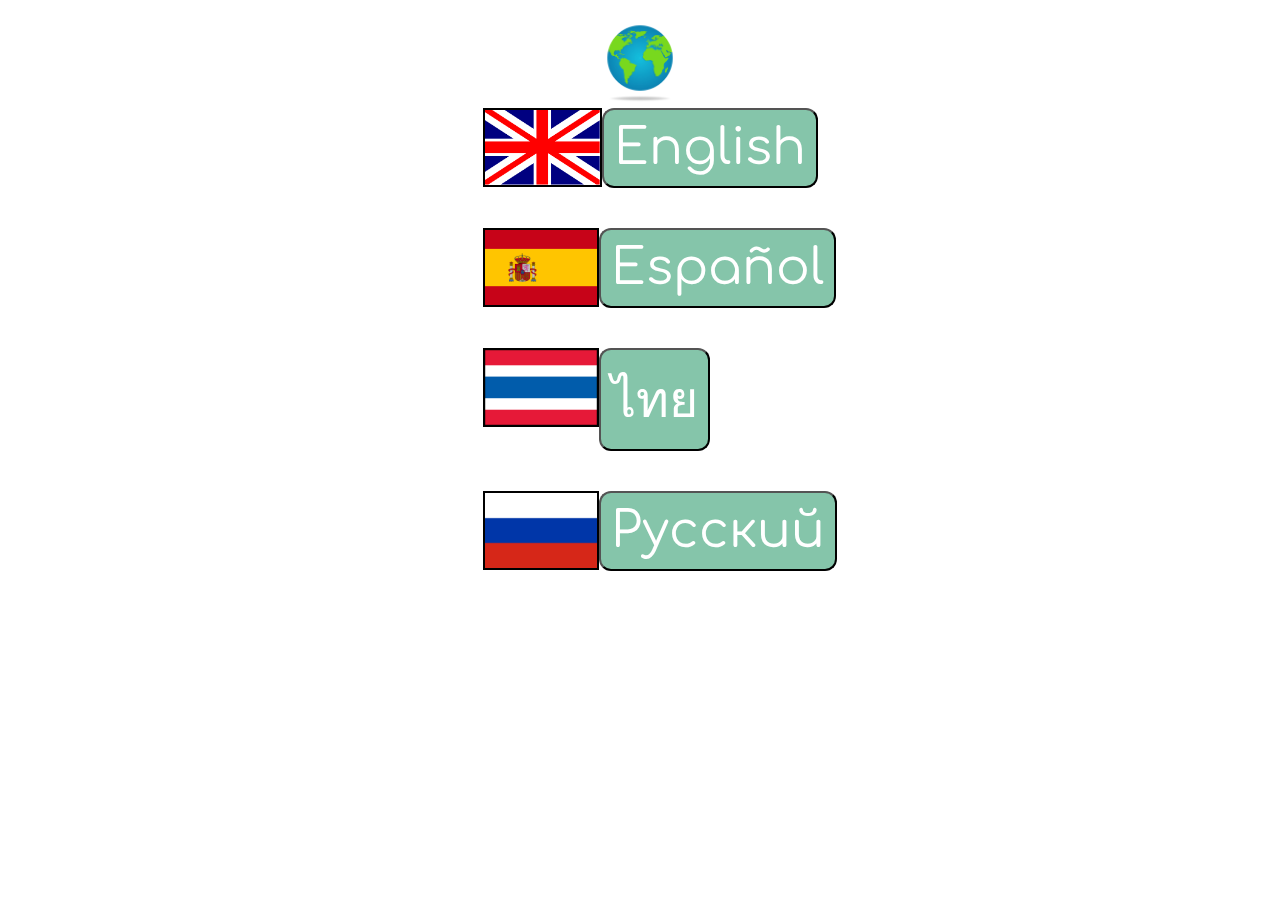
<file: index.html>
<!--
EZBillZ Prototype 

Authors:
Michael Ahmadi 
Aisha Azimova 
Dan Chan 
Chris Rattanasamay
-->

<!-- Language Selection Page - Should be able to access this page on any other page. -->
<!-- This is also supposed to the first page users encounter. -->

<!DOCTYPE html>
<html lang="en">
<link href="https://fonts.googleapis.com/css2?family=Comfortaa:wght@600&display=swap" rel="stylesheet">
<link rel="stylesheet" href="stylesheets/layout.css">
<title>Select Language</title>

<!-- Testing Code Stuff

    <input id="newGame" class="btn" type="button" value="English" style="background-color: lightskyblue;">

-->
<script>
    function previousPage() {
        if (sessionStorage.getItem("prev") == null) {
            window.location.href = "login.html";
        } else {
            window.location.href = sessionStorage.getItem("prev");
        }
    }

    // English
    function swapEnglish() {
        // localStorage.setItem("", "");
        localStorage.setItem("lang", "english")
        localStorage.setItem("select", "English");          // Button to go to language select
        localStorage.setItem("back", "Back");               // Back button
        localStorage.setItem("confirm", "Confirm");
        localStorage.setItem("cancel", "Cancel"); 

        // login.html
        localStorage.setItem("newAccount", "New Account");  // New Account Button
        localStorage.setItem("login", "Login");             
        localStorage.setItem("lusername", "Username");       
        localStorage.setItem("lpassword", "Password");      

        // createAccount.html
        localStorage.setItem("username", "Username:");
        localStorage.setItem("password", "Password:");
        localStorage.setItem("fullname", "Full Name:"); 
        localStorage.setItem("address", "Address:");
        localStorage.setItem("email", "Email:");
        localStorage.setItem("phone", "Phone #:");
        localStorage.setItem("create", "Create Account");
        
        // dashboard.html
        localStorage.setItem("dashboardTitle", "Dashboard");
        localStorage.setItem("upcoming", "Upcoming Bills");
        localStorage.setItem("bill", "Bill");                      // Reuse in spending.html
        localStorage.setItem("date", "Date");                      // Reuse in spending.html
        localStorage.setItem("amountd", "Amount");                 // Reuse in spending.html
        localStorage.setItem("paymentd", "Payment and Billing");
        localStorage.setItem("spendingd", "Spending History");

        // history.html
        localStorage.setItem("spendingTitle", "Spending History");
        localStorage.setItem("sortBill", "Sort By Bill");
        localStorage.setItem("sortAmount", "Sort By Amount");
        localStorage.setItem("sortDate", "Sort By Date");
        
        // bills.html
        localStorage.setItem("billsTitle", "Bills & Payments");
        localStorage.setItem("utilities", "Utilities");
        localStorage.setItem("entertainment", "Entertainment");
        localStorage.setItem("medical", "Medical");
        localStorage.setItem("allBills", "All Bills");

        // utilities.html
        localStorage.setItem("utilitiesTitle", "Utilities");
        localStorage.setItem("amountu", "Amount: ");
        localStorage.setItem("due", "Due Date: ");
        localStorage.setItem("pay", "Pay");
        localStorage.setItem("createNewBill", "Create New Bill");

        // addBill.html
        localStorage.setItem("addBillTitle", "Billing Information");
        localStorage.setItem("service", "Service Provider Name:");
        localStorage.setItem("accountNum", "Account Number:");
        localStorage.setItem("dayOfThePayment", "Day Of The Payment:");
        localStorage.setItem("paymentMethod", "Payment Method:");
        localStorage.setItem("addCard", "+ Add New Card");
        localStorage.setItem("fixedCard", "Visa Debit Card ending in ****1234");

        // confirmPayment.html
        localStorage.setItem("confirmTitle", "Confirm Payment");
        localStorage.setItem("confirmPay", "Pay $79.00 for wiFi?");
        localStorage.setItem("confirmMethod", "Visa Debit ending in ****1234");
        localStorage.setItem("confirmDate", "Date to Pay: 12/01/2021");

        previousPage();
    }


    // Spanish
    function swapSpanish() {
        localStorage.setItem("lang", "spanish"); 
        localStorage.setItem("select", "Español");              // "Spanish" - Button to go to language select
        localStorage.setItem("back", "Espalda");                // "Back" - Back button
        localStorage.setItem("confirm", "Confirmar");           // "Confirm"
        localStorage.setItem("cancel", "Cancelar");             // "Cancel"

        // login.html
        localStorage.setItem("newAccount", "Nueva Cuenta");     // "New Account"
        localStorage.setItem("login", "Acceso");                // "Login"
        localStorage.setItem("lusername", "Nombre de usuario"); // "Username" 
        localStorage.setItem("lpassword", "Contraseña");        // "Password"

        // createAccount.html
        localStorage.setItem("username", "Nombre de usuario:");      // "Username:"
        localStorage.setItem("password", "Contraseña:");             // "Password:"
        localStorage.setItem("fullname", "Nombre Completo:");        // "Full Name:"
        localStorage.setItem("address", "Dirección:");               // "Address:"
        localStorage.setItem("email", "Correo electrónico:");        // "Email:"
        localStorage.setItem("phone", "Teléfono:");                  // "Phone #:"
        localStorage.setItem("create", "Crear una Cuenta");          // "Create Account"
        
        // dashboard.html
        localStorage.setItem("dashboardTitle", "Tablero");        // "Dashboard"
        localStorage.setItem("upcoming", "Próximas Facturas");    // "Upcoming Bills"
        localStorage.setItem("bill", "Factura");                  // "Bill"   - Reuse in spending.html
        localStorage.setItem("date", "Fecha");                    // "Date"   - Reuse in spending.html
        localStorage.setItem("amountd", "Monto");                 // "Amount" - Reuse in spending.html
        localStorage.setItem("paymentd", "Pago y Facturación");   // "Payment and Billing"
        localStorage.setItem("spendingd", "Historial de Gastos"); // "Spending History"

        // history.html
        localStorage.setItem("spendingTitle", "Historial de Gastos");  // "Spending History"
        localStorage.setItem("sortBill", "Ordenar por Factura");       // "Sort By Bill"
        localStorage.setItem("sortAmount", "Ordenar por cantidad");    // "Sort By Amount"
        localStorage.setItem("sortDate", "Ordenar por fecha");         // "Sort By Date"
        
        // bills.html
        localStorage.setItem("billsTitle", "Facturas y pagos");    // "Bills & Payments"
        localStorage.setItem("utilities", "Utilidades");           // "Utilities"
        localStorage.setItem("entertainment", "Entretenimiento");  // "Entertainment"
        localStorage.setItem("medical", "Médico");                 // "Medical"
        localStorage.setItem("allBills", "Todas las Facturas");    // "All Bills"

        // utilities.html
        localStorage.setItem("utilitiesTitle", "Utilidades");           // "Utilities"
        localStorage.setItem("amountu", "Monto: ");                     // "Amount: "
        localStorage.setItem("due", "Fecha de Vencimiento: ");          // "Due Date: "
        localStorage.setItem("pay", "Pagar");                           // "Pay"
        localStorage.setItem("createNewBill", "Crear Nueva Factura");   // "Create New Bill"

        // addBill.html
        localStorage.setItem("addBillTitle", "Información de Facturación");                    // "Billing Information"
        localStorage.setItem("service", "Nombre del Proveedor de Servicios:");                 // "Service Provider Name:"
        localStorage.setItem("accountNum", "Número de Cuenta:");                               // "Account Number:"
        localStorage.setItem("dayOfThePayment", "Día del Pago:");                              // "Day Of The Payment:"
        localStorage.setItem("paymentMethod", "Método de Pago:");                              // "Payment Method:"
        localStorage.setItem("addCard", "+ Agregar Nueva Tarjeta");                            // "+ Add New Card"
        localStorage.setItem("fixedCard", "Tarjeta de débito Visa terminada en **** 1234");    // "Visa Debit Card ending in ****1234"

        // confirmPayment.html
        localStorage.setItem("confirmTitle", "Confirmar Pago");                        // "Confirm Payment"
        localStorage.setItem("confirmPay", "¿Pagar $ 79.00 por wifi?");                // "Pay $79.00 for wiFi?"
        localStorage.setItem("confirmMethod", "Débito Visa que termina en **** 1234"); // "Visa Debit ending in ****1234"
        localStorage.setItem("confirmDate", "Fecha para pagar: 12/01/2021");           // "Date to Pay: 12/01/2021"
        
        previousPage();
    }

    // Thai
    function swapThai() {
        localStorage.setItem("lang", "thai");
        localStorage.setItem("select", "ไทย");              // "Thai" - Button to go to language select
        localStorage.setItem("back", "กลับ");                // "Back" - Back button
        localStorage.setItem("confirm", "ยืนยัน");            // "Confirm"
        localStorage.setItem("cancel", "ยกเลิก");            // "Cancel"

        // login.html
        localStorage.setItem("newAccount", "บัญชีใหม่");   // "New Account"
        localStorage.setItem("login", "เข้าสู่ระบบ");       // "Login"
        localStorage.setItem("lusername", "ชื่อผู้ใช้");     // "Username" 
        localStorage.setItem("lpassword", "รหัสผ่าน");    // "Password"

        // createAccount.html
        localStorage.setItem("username", "ชื่อผู้ใช้:");     // "Username:"
        localStorage.setItem("password", "รหัสผ่าน:");    // "Password:"
        localStorage.setItem("fullname", "ชื่อเต็ม:");     // "Full Name:"
        localStorage.setItem("address", "ที่อยู่:");       // "Address:"
        localStorage.setItem("email", "อีเมล:");         // "Email:"
        localStorage.setItem("phone", "โทรศัพท์ #:");    // "Phone #:"
        localStorage.setItem("create", "สร้างบัญชี");     // "Create Account"
        
        // dashboard.html
        localStorage.setItem("dashboardTitle", "แผงควบคุม");             // "Dashboard"
        localStorage.setItem("upcoming", "ตั๋วเงินที่จะเกิดขึ้น");               // "Upcoming Bills"
        localStorage.setItem("bill", "ใบแจ้งหนี้");                        // "Bill"   - Reuse in spending.html
        localStorage.setItem("date", "วันที่");                            // "Date"   - Reuse in spending.html
        localStorage.setItem("amountd", "จำนวน");                       // "Amount" - Reuse in spending.html
        localStorage.setItem("paymentd", "การชำระเงินและการเรียกเก็บเงิน");   // "Payment and Billing"
        localStorage.setItem("spendingd", "ประวัติการใช้จ่าย");             // "Spending History"

        // history.html
        localStorage.setItem("spendingTitle", "ประวัติการใช้จ่าย");   // "Spending History"
        localStorage.setItem("sortBill", "เรียงตามบิล");            // "Sort By Bill"
        localStorage.setItem("sortAmount", "เรียงตามจำนวน");       // "Sort By Amount"
        localStorage.setItem("sortDate", "เรียงตามวันที่");          // "Sort By Date"
        
        // bills.html
        localStorage.setItem("billsTitle", "บิล & การชำระเงิน");     // "Bills & Payments"
        localStorage.setItem("utilities", "สาธารณูปโภค");          // "Utilities"
        localStorage.setItem("entertainment", "ความบันเทิง");       // "Entertainment"
        localStorage.setItem("medical", "ทางการแพทย์");           // "Medical"
        localStorage.setItem("allBills", "ตั๋วเงินทั้งหมด");          // "All Bills"

        // utilities.html
        localStorage.setItem("utilitiesTitle", "สาธารณูปโภค");        // "Utilities"
        localStorage.setItem("amountu", "จำนวน: ");                  // "Amount: "
        localStorage.setItem("due", "วันครบกำหนด: ");                 // "Due Date: "
        localStorage.setItem("pay", "จ่าย");                          // "Pay"
        localStorage.setItem("createNewBill", "สร้างบิลใหม่");          // "Create New Bill"

        // addBill.html
        localStorage.setItem("addBillTitle", "ข้อมูลการเรียกเก็บเงิน");                // "Billing Information"
        localStorage.setItem("service", "ชื่อผู้ให้บริการ:");                          // "Service Provider Name:"
        localStorage.setItem("accountNum", "หมายเลขบัญชี:");                      // "Account Number:"
        localStorage.setItem("dayOfThePayment", "วันที่ชำระเงิน:");                  // "Day Of The Payment:"
        localStorage.setItem("paymentMethod", "วิธีการชำระเงิน:");                   // "Payment Method:"
        localStorage.setItem("addCard", "+ เพิ่มการ์ดใหม่");                         // "+ Add New Card"
        localStorage.setItem("fixedCard", "บัตรวีซ่า เดบิต ลงท้ายด้วย ****1234");     // "Visa Debit Card ending in ****1234"

        // confirmPayment.html
        localStorage.setItem("confirmTitle", "ยืนยันการชำระเงิน");                     // "Confirm Payment"
        localStorage.setItem("confirmPay", "จ่าย $ 79.00 สำหรับ wifi?");             // "Pay $79.00 for wiFi?"
        localStorage.setItem("confirmMethod", "Visa Debit ลงท้ายด้วย ****1234");     // "Visa Debit ending in ****1234"
        localStorage.setItem("confirmDate", "วันที่ชำระเงิน: 12/01/2021");              // "Date to Pay: 12/01/2021"
    
        previousPage();
    }


    function swapRussian() {
        localStorage.setItem("lang", "russian");
        localStorage.setItem("select", "русский");          // "Russian" - Button to go to language select
        localStorage.setItem("back", "Назад");              // "Back" - Back button
        localStorage.setItem("confirm", "Подтверждать");    // "Confirm"
        localStorage.setItem("cancel", "Отмена");           // "Cancel"

        // login.html
        localStorage.setItem("newAccount", "Новый аккаунт");      // "New Account"
        localStorage.setItem("login", "Авторизоваться");          // "Login"
        localStorage.setItem("lusername", "Имя пользователя");    // "Username" 
        localStorage.setItem("lpassword", "Пароль");              // "Password"

        // createAccount.html
        localStorage.setItem("username", "Имя пользователя:");    // "Username:"
        localStorage.setItem("password", "Пароль:");              // "Password:"
        localStorage.setItem("fullname", "Полное имя:");          // "Full Name:"
        localStorage.setItem("address", "Адрес:");                // "Address:"
        localStorage.setItem("email", "Эл. адрес:");              // "Email:"
        localStorage.setItem("phone", "Телефон #:");              // "Phone #:"
        localStorage.setItem("create", "Создать аккаунт");        // "Create Account"
        
        // dashboard.html
        localStorage.setItem("dashboardTitle", "Щиток приборов");        // "Dashboard"
        localStorage.setItem("upcoming", "Предстоящие счета");           // "Upcoming Bills"
        localStorage.setItem("bill", "Билл");                            // "Bill"   - Reuse in spending.html
        localStorage.setItem("date", "Дата");                            // "Date"   - Reuse in spending.html
        localStorage.setItem("amountd", "Количество");                   // "Amount" - Reuse in spending.html
        localStorage.setItem("paymentd", "Оплата и выставление счетов"); // "Payment and Billing"
        localStorage.setItem("spendingd", "История расходов");           // "Spending History"

        // history.html
        localStorage.setItem("spendingTitle", "История расходов");      // "Spending History"
        localStorage.setItem("sortBill", "Сортировать по счету");       // "Sort By Bill"
        localStorage.setItem("sortAmount", "Сортировать по сумме");     // "Sort By Amount"
        localStorage.setItem("sortDate", "Сортировать по дате");        // "Sort By Date"
        
        // bills.html
        localStorage.setItem("billsTitle", "Счета и платежи");    // "Bills & Payments"
        localStorage.setItem("utilities", "Утилиты");             // "Utilities"
        localStorage.setItem("entertainment", "Развлечение");     // "Entertainment"
        localStorage.setItem("medical", "Медицинское");           // "Medical"
        localStorage.setItem("allBills", "Все счета");            // "All Bills"

        // utilities.html
        localStorage.setItem("utilitiesTitle", "Утилиты");               // "Utilities"
        localStorage.setItem("amountu", "Количество: ");                 // "Amount: "
        localStorage.setItem("due", "Срок оплаты: ");                    // "Due Date: "
        localStorage.setItem("pay", "Платить");                          // "Pay"
        localStorage.setItem("createNewBill", "Создать новый счет");     // "Create New Bill"

        // addBill.html
        localStorage.setItem("addBillTitle", "Информация для выставления счета");       // "Billing Information"
        localStorage.setItem("service", "Имя поставщика услуг:");                       // "Service Provider Name:"
        localStorage.setItem("accountNum", "Номер счета:");                             // "Account Number:"
        localStorage.setItem("dayOfThePayment", "День платежа:");                       // "Day Of The Payment:"
        localStorage.setItem("paymentMethod", "Способ оплаты:");                        // "Payment Method:"
        localStorage.setItem("addCard", "+ Добавить новую карту");                      // "+ Add New Card"
        localStorage.setItem("fixedCard", "Дебетовая карта Visa, номер которой заканчивается на **** 1234");    // "Visa Debit Card ending in ****1234"

        // confirmPayment.html
        localStorage.setItem("confirmTitle", "Подтвердите оплату");                       // "Confirm Payment"
        localStorage.setItem("confirmPay", "Платить 79 долларов за Wi-Fi?");              // "Pay $79.00 for wiFi?"
        localStorage.setItem("confirmMethod", "Visa Debit, оканчивающийся на **** 1234"); // "Visa Debit ending in ****1234"
        localStorage.setItem("confirmDate", "Дата оплаты: 12/01/2021");                   // "Date to Pay: 12/01/2021"
        
        previousPage();
    }

</script>



<img id="world" src="images/world.png">

<ul id="languageSelect">

    <!-- English -->
    <li style="list-style-type:none;">
        <img src="images/englishFlag.png">

        <button style="font-size: 50px;" onclick="swapEnglish()">
            English
        </button>
    </li>


    <!-- Spanish -->
    <li style="list-style-type:none;">
        <img src="images/spanishFlag.png">
        <button style="font-size: 50px;" onclick="swapSpanish()">
            Español
        </button>
    </li>


    <!-- Thai -->
    <li style="list-style-type:none;">
        <img src="images/thaiFlag.png">
        <button style="font-size: 50px;"  onclick="swapThai()">
            ไทย
        </button>
    </li>


    <!-- Russian -->
    <li style="list-style-type:none;">
        <img src="images/russianFlag.png">
        <button style="font-size: 50px;"  onclick="swapRussian()">
            Pусский
        </button>
    </li>

</ul>
</html>
</file>
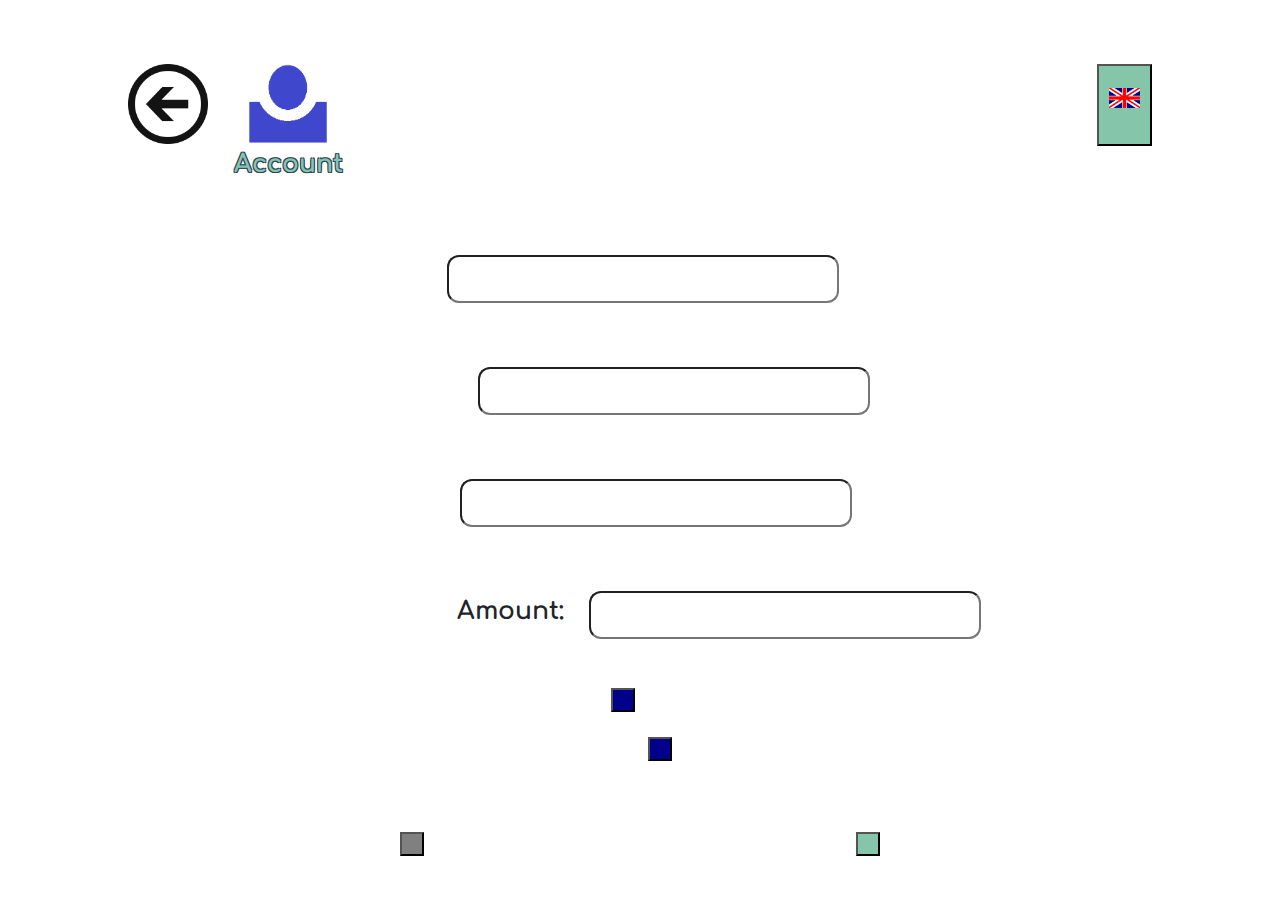
<file: addBill.html>
<!DOCTYPE html>

<head>
    <link href="https://fonts.googleapis.com/css2?family=Comfortaa:wght@600&display=swap" rel="stylesheet">
    <link rel="stylesheet" href="https://cdnjs.cloudflare.com/ajax/libs/font-awesome/4.7.0/css/font-awesome.min.css">
    <link rel="stylesheet" href="stylesheets/layout.css">
    <link rel="stylesheet" href="https://maxcdn.bootstrapcdn.com/bootstrap/4.0.0-alpha.6/css/bootstrap.css">
    <link rel="stylesheet" href="stylesheets/header.css">
</head>

<body>
<html>
<title>Add Bill</title>

<header id="backAccountLanguage">

    <!-- Back button -->
    <div id="backBox">
        <a href="utilities.html">
            <button id="backButton" class="imageButton"></button>
        </a>
        <label for="backButton" class="headerLabel" id="backLabel"></label>
    </div>

    <!-- Account Button -->
    <div id="accountBox">
        <button id="accountButton" class="imageButton"></button>
        <label for="accountButton" class="headerLabel" id="accountLabel">Account</label>
    </div>

    <!-- Language Selection -->
    <button id="languageButton" style="font-family: 'Comfortaa';" onclick="swapLang()"> 
        <img id="flag" src="images/englishFlag.png"> 
        <p id="language">English</p> 
    </button>
</header>


<h1 style="text-align: center; font-size: 40px;"> 
    <u > 
        <p id="addBillTitle">Billing Information</p>
    </u> 
</h1>


<form id= "billInfo" style="text-align: center">

    <label id="service">Service Provider Name:</label>
    <input type="text" id="serviceProvider"> <br> <br>

    <label style="padding-left: 62px;" id="accountNum">Account Number:</label>
    <input type="text" id="accountNumber"> <br> <br>

    <label style="padding-left: 26px;" id="dayOfThePayment">Day Of The Payment:</label>
    <input type="text" id="dayToPay" > <br> <br>
    <label style="padding-left: 178px;" id="dayOfThePayment">Amount:</label>
    <input type="text" id="ammount" > <br> <br>

    <div style="padding-bottom: 20px; padding-right: 40px;">
        <label id="paymentMethod">Payment Method:</label> 
        <button id="addCard">+ Add New Card</button> 
    </div>

    <ul id="listOfCreditCards">
        <button id="fixedCard">Visa Debit Card Ending in ****1234</button>
    </ul>
</form> 


<footer id="addBillConfirmButtons">
    <div id="addBillCancel">
        <a href="utilities.html" style="float:left;"> 
            <button style="background-color: gray; font-family: 'Comfortaa';" id="cancel">Cancel</button>
        </a>
    </div>
    <div id="addBillConfirm">
        <a href="utilities.html" style="float:right;"> 

            <button style="font-family: 'Comfortaa';" id="confirm" onclick="saveBill()"> Confirm </button>
        </a>
    </div>
</footer>

</body>

<script>

    function saveBill(){
        var sp = document.getElementById("serviceProvider").value;
        var accNum = document.getElementById("accountNumber").value
        var dueDate = document.getElementById("dayToPay").value
        var ammount = document.getElementById("ammount").value
        console.log(sp,accNum,dueDate)
        localStorage.setItem("ammountTotal",ammount)
        localStorage.setItem("serviceProvider",sp);
        localStorage.setItem("accNum",accNum)
        localStorage.setItem("Duedate",dueDate)
        localStorage.setItem("addBill",1)
    }
    // document.getElementById("").innerHTML = localStorage.getItem("");
    document.getElementById("addBillTitle").innerHTML = localStorage.getItem("addBillTitle");
    document.getElementById("backLabel").innerHTML = localStorage.getItem("back");
    document.getElementById("service").innerHTML = localStorage.getItem("service");
    document.getElementById("accountNum").innerHTML = localStorage.getItem("accountNum");
    document.getElementById("dayOfThePayment").innerHTML = localStorage.getItem("dayOfThePayment");
    document.getElementById("paymentMethod").innerHTML = localStorage.getItem("paymentMethod");
    document.getElementById("addCard").innerHTML = localStorage.getItem("addCard");
    document.getElementById("fixedCard").innerHTML = localStorage.getItem("fixedCard");
    document.getElementById("cancel").innerHTML = localStorage.getItem("cancel");
    document.getElementById("confirm").innerHTML = localStorage.getItem("confirm");
    document.getElementById("language").innerHTML = localStorage.getItem("select");
    
    flag = localStorage.getItem("lang");
    switch(flag) {
        case "english":
            document.getElementById("flag").src = "images/englishFlag.png";
            break;
        case "spanish":
            document.getElementById("flag").src = "images/spanishFlag.png";
            break;
        case "thai":
            document.getElementById("flag").src = "images/thaiFlag.png";
            break;
        case "russian":
            document.getElementById("flag").src = "images/russianFlag.png";
            break;
        default:
            document.getElementById("flag").src = "images/englishFlag.png";
            break;
    }
    
    function swapLang() {
        sessionStorage.setItem("prev", "addBill.html")
        window.location.href = "index.html";
    }
</script>

</html>
</file>
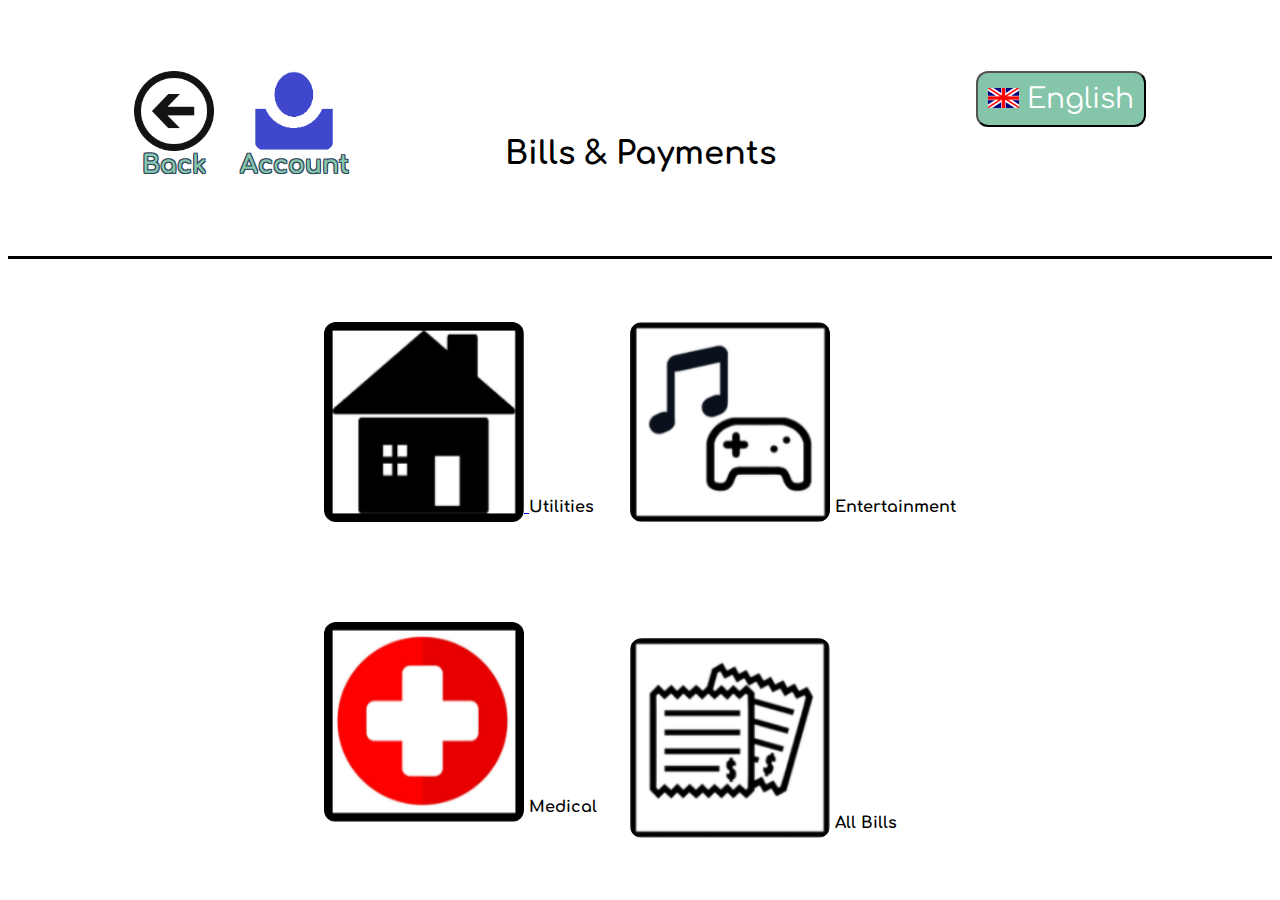
<file: bills.html>
<!DOCTYPE html>
<html>
<head>
<meta charset="UTF-8">
<title>Bills & Payments</title>

<!-- Load style sheet -->
<link rel="stylesheet" href="stylesheets/header.css">
<link rel="stylesheet" href="stylesheets/bills.css">
<link href="https://fonts.googleapis.com/css2?family=Comfortaa:wght@600&display=swap" rel="stylesheet">
<link rel="stylesheet" href="stylesheets/layout.css">


</head>

<body>

    <header id="backAccountLanguage">

        <!-- Back button -->
        <div id="backBox">
            <a href="dashboard.html">
                <button id="backButton" class="imageButton"></button>
            </a>
            <label for="backButton" class="headerLabel" id="backLabel">Back</label>
        </div>

        <!-- Account Button -->
        <div id="accountBox">
            <button id="accountButton" class="imageButton"></button>
            <label for="accountButton" class="headerLabel" id="accountLabel">Account</label>
        </div>

        <!-- Language Selection -->
        <a href="index.html">
            <button id="languageButton"><img id="flag" src="images/englishFlag.png"> English</button>
        </a>
    </header>

    <h1>Bills & Payments</h1>

    <div id="bills">
        
        <div id="column1">
            <div id="utilitiesBox">
                <a href="utilities.html">
                    <button id="utilitiesButton" class="imageButton"></button>
                </a>
                <label for="utilitiesButton" id="utilitiesLabel">Utilities</label>
            </div>
            <br>
            <div>
                <button id="medicalButton" class="imageButton"></button>
                <label for="medicalButton" id="medicalLabel">Medical</label>
            </div>
        </div>

        <div id="column2" class="billColumns">
            <div id="entertainmentBox">
                <button id="entertainmentButton" class="imageButton"></button>
                <label for="entertainmentButton" id="entertainmentLabel">Entertainment</label>
            </div>
            <br>
            <div>
                <button id="allBillsButton" class="imageButton"></button>
                <label for="allBillsButton" id="allBillsLabel">All Bills</label>
            </div>
        </div>
    </div>
</body>

</html>
</file>
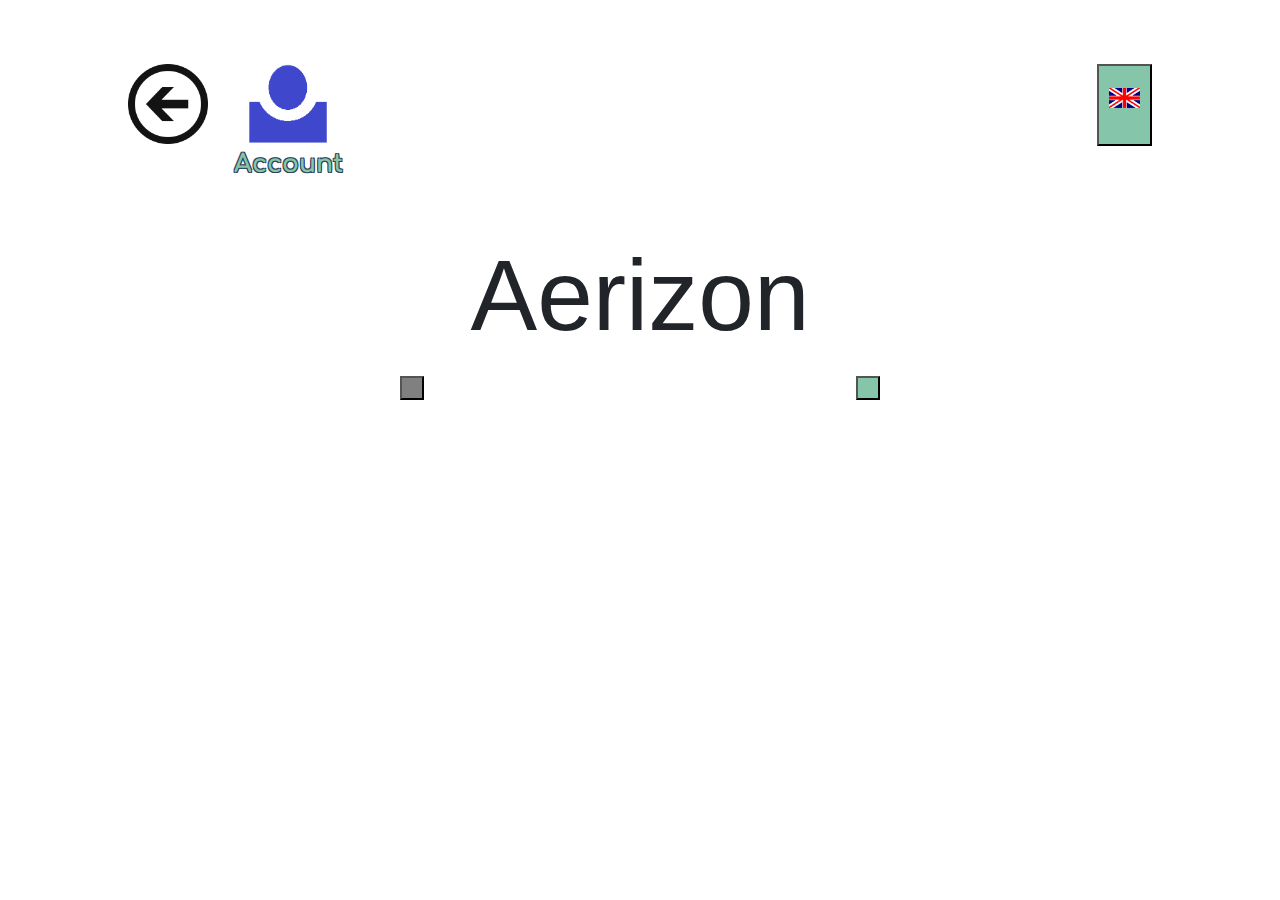
<file: confirmPayment.html>
<!DOCTYPE html>

<head>
    <link href="https://fonts.googleapis.com/css2?family=Comfortaa:wght@600&display=swap" rel="stylesheet">
    <link rel="stylesheet" href="https://cdnjs.cloudflare.com/ajax/libs/font-awesome/4.7.0/css/font-awesome.min.css">
    <link rel="stylesheet" href="stylesheets/layout.css">
    <link rel="stylesheet" href="https://maxcdn.bootstrapcdn.com/bootstrap/4.0.0-alpha.6/css/bootstrap.css">
    <link rel="stylesheet" href="stylesheets/header.css">
</head>


<body>
<html>
<title>Confirm Payment</title>

<header id="backAccountLanguage">

    <!-- Back button -->
    <div id="backBox">
        <a href="utilities.html">
            <button id="backButton" class="imageButton"></button>
        </a>
        <label for="backButton" class="headerLabel" id="backLabel">Back</label>
    </div>

    <!-- Account Button -->
    <div id="accountBox">
        <button id="accountButton" class="imageButton"></button>
        <label for="accountButton" class="headerLabel" id="accountLabel">Account</label>
    </div>

    <!-- Language Selection -->
    <button id="languageButton" style="font-family: 'Comfortaa'; "onclick="swapLang()"> 
        <img id="flag" src="images/englishFlag.png" > 
        <p id="language">English</p> 
    </button>

</header>


<main>
    <h1 style="text-align: center; font-size: 40px;">
        <u>
            <p id="confirmTitle">Confirm Payment</p>
        </u>
    </h1>


    <h2 style="font-size: 100px; text-align: center;">Aerizon</h2>
    <p style="font-size: 50px; text-align: center;" id="confirmPay">Pay $79.00 for WiFi?</p>
    <p style="font-size: 50px; text-align: center;" id="confirmMethod">Visa Debit ending in ****1234</p>
    <p style="font-size: 50px; text-align: center;" id="confirmDate"> Date to Pay: 12/01/2021</p>

</main>


<footer>
    <div id="confirmButtons">
        <div id="confirmPaymentsCancel">
            <a href="utilities.html" style="float: left;" > 
                <button style="background-color: gray;" id="cancel">Cancel</button>
            </a>
        </div>
        <div id="confirmPaymentsConfirm">
            <a href="utilities.html" style="float: right; "> 
                <button id="confirm">Confirm</button>
            </a>
        </div>
    </div>
</footer>

</body>

<script>
    document.getElementById("confirmTitle").innerHTML = localStorage.getItem("confirmTitle");
    document.getElementById("backLabel").innerHTML = localStorage.getItem("back");
    document.getElementById("cancel").innerHTML = localStorage.getItem("cancel");
    document.getElementById("confirm").innerHTML = localStorage.getItem("confirm");
    document.getElementById("language").innerHTML = localStorage.getItem("select");
    document.getElementById("confirmPay").innerHTML = localStorage.getItem("confirmPay");
    document.getElementById("confirmMethod").innerHTML = localStorage.getItem("confirmMethod");
    document.getElementById("confirmDate").innerHTML = localStorage.getItem("confirmDate");

    
    flag = localStorage.getItem("lang");
    switch(flag) {
        case "english":
            document.getElementById("flag").src = "images/englishFlag.png";
            break;
        case "spanish":
            document.getElementById("flag").src = "images/spanishFlag.png";
            break;
        case "thai":
            document.getElementById("flag").src = "images/thaiFlag.png";
            break;
        case "russian":
            document.getElementById("flag").src = "images/russianFlag.png";
            break;
        default:
            document.getElementById("flag").src = "images/englishFlag.png";
            break;
    }

    function swapLang() {
        sessionStorage.setItem("prev", "confirmPayment.html")
        window.location.href = "index.html";
    }
</script>

</html>
</file>
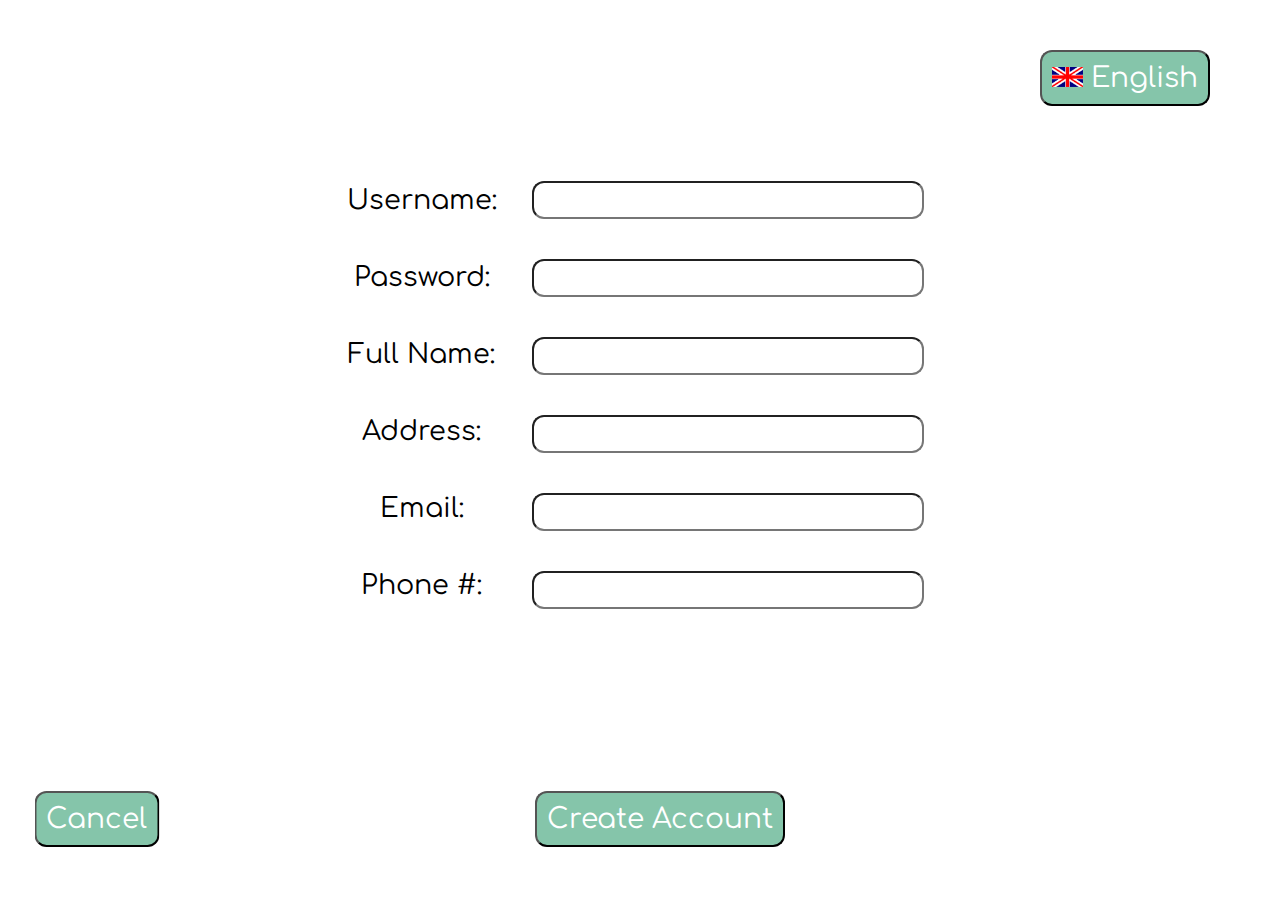
<file: createAccount.html>
<!DOCTYPE html>

<head>
    <link href="https://fonts.googleapis.com/css2?family=Comfortaa:wght@600&display=swap" rel="stylesheet">
    <link rel="stylesheet" href="https://cdnjs.cloudflare.com/ajax/libs/font-awesome/4.7.0/css/font-awesome.min.css">
    <link href="stylesheets/createAccountPage.css" rel="stylesheet">
</head>

<body>

<header>
    <div id="langSelect">
        <a href="index.html">
            <button><img src="images/englishFlag.png"> English</button>
        </a>
    </div>
</header>

<main>
    <div class='column'>
        <p>Username:</p>
        <p>Password:</p>
        <p>Full Name:</p>
        <p>Address:</p>
        <p>Email:</p>
        <p>Phone #:</p>
    </div>
    <div class='column'>
        <input id="username" type="text">
        <br>
        <input id="password" type="text">
        <br>
        <input id="fullName" type="text">
        <br>
        <input id="address" type="text">
        <br>
        <input id="email" type="text">
        <br>
        <input id="phoneNumber" type="text">
    </div>
</main>

<footer>
    <a href="login.html">
        <button id="createAccButton">Create Account</button>
    </a>
    <a href="login.html">
    <button id="cancelButton">Cancel</button>
    </a>
</footer>

</body>

</html>
</file>
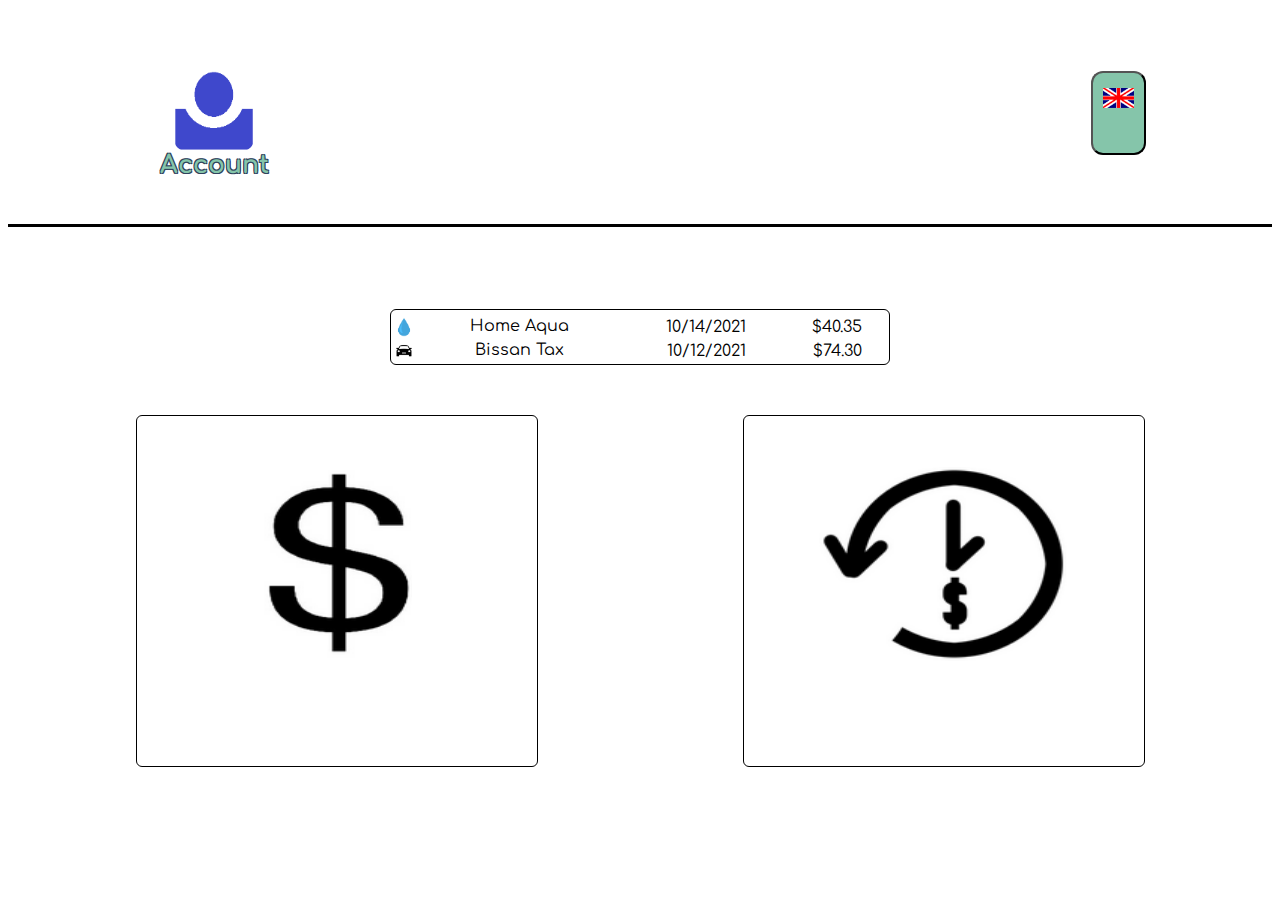
<file: dashboard.html>
<!DOCTYPE html>
<html lang="en">
<head>
    <meta name="viewport" content="width=device-width, initial-scale=1">
    <link href="https://fonts.googleapis.com/css2?family=Comfortaa:wght@600&display=swap" rel="stylesheet">
    <link rel="stylesheet" href="stylesheets/layout.css">
    <meta charset="UTF-8">
    <link href="stylesheets/dashboard.css" rel="stylesheet">
    <link rel="stylesheet" href="stylesheets/header.css">



</head>
<body>
    <div class="container" style="border-bottom:solid black 3px">
      <header id="backAccountLanguage">

        <!-- Account Button -->
        <div id="accountBox" style="padding-bottom: 25px;">
            <button id="accountButton" class="imageButton"></button>
            <label for="accountButton" class="headerLabel" id="accountLabel">Account</label>
        </div>

        <!-- Language Selection -->
        <button id="languageButton" style="font-family: 'Comfortaa'; "onclick="swapLang()"> 
            <img id="flag" src="images/englishFlag.png" > 
            <p id="language">English</p> 
        </button>
    </header>
    
    </div>
    <div class="container">
      <h1 id="dashboardTitle">Dashboard</h1>
  </div>
   
   
    <div class="container">
        <table id="table">
            <caption id="upcomingbills">Upcoming Bills</caption>
            <tr>
              <th id="dashBill">Bill</th>
              <th id="dashDate">Date</th>
              <th id="dashAmount">Amount</th>
            </tr>
            <tr>
              <td><img src="images/water.png" style="object-fit:contain;
                width:20px;
                height:20px;
                float: left;">Home Aqua</td>
              <td>10/14/2021</td>
              <td>$40.35</td>
            </tr>
            <tr>
              <td><img src="images/car_icon.jpg" style="object-fit:contain;
                width:20px;
                height:20px;
                float: left;">Bissan Tax</td>
              <td>10/12/2021</td>
              <td>$74.30</td>
            </tr>
          </table>
    </div>

    <div class="container" style="margin-top: 50px;">
      <div class="icon-box">
        <h1 id="dashPaymentAndBilling">Payment and Billing</h1>
          <a href="bills.html">        
            <img src="images/payment_page_icon.jpg" style="width:150px"> 
          </a>
      </div>
      <div class="icon-box">
        <h1 id="dashSpendingHistory">Spending History</h1>
        <a href="history.html">
          <img src="images/history_icon.jpg">
        </a>

      </div>
    </div>


</body>

<script>
      // document.getElementById("").innerHTML = localStorage.getItem("");
    document.getElementById("dashboardTitle").innerHTML = localStorage.getItem("dashboardTitle");
    document.getElementById("upcomingbills").innerHTML = localStorage.getItem("upcoming");
    document.getElementById("dashBill").innerHTML = localStorage.getItem("bill");
    document.getElementById("dashDate").innerHTML = localStorage.getItem("date");
    document.getElementById("dashAmount").innerHTML = localStorage.getItem("amountd");
    document.getElementById("dashPaymentAndBilling").innerHTML = localStorage.getItem("paymentd");
    document.getElementById("dashSpendingHistory").innerHTML = localStorage.getItem("spendingd");
    document.getElementById("language").innerHTML = localStorage.getItem("select");
    

    flag = localStorage.getItem("lang");
    switch(flag) {
        case "english":
            document.getElementById("flag").src = "images/englishFlag.png";
            break;
        case "spanish":
            document.getElementById("flag").src = "images/spanishFlag.png";
            break;
        case "thai":
            document.getElementById("flag").src = "images/thaiFlag.png";
            break;
        case "russian":
            document.getElementById("flag").src = "images/russianFlag.png";
            break;
        default:
            document.getElementById("flag").src = "images/englishFlag.png";
            break;
    }

    function swapLang() {
        sessionStorage.setItem("prev", "dashboard.html")
        window.location.href = "index.html";
    }
</script>





</html>
</file>
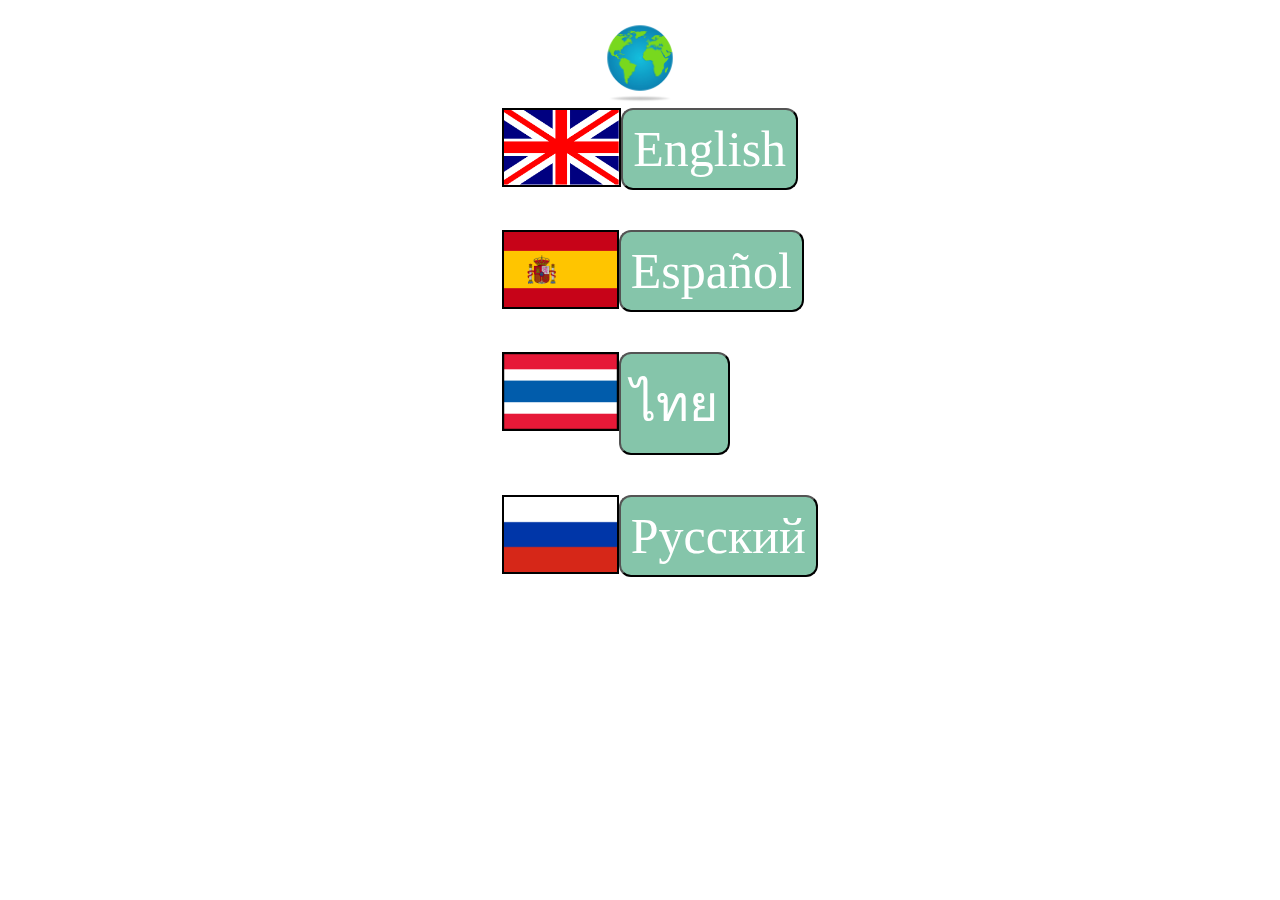
<file: language.html>
<!--
EZBillZ Prototype 

Authors:
Michael Ahmadi 
Aisha Azimova 
Dan Chan 
Chris Rattanasamay
-->

<!-- Language Selection Page - Should be able to access this page on any other page. -->
<!-- This is also supposed to the first page users encounter. -->

<!DOCTYPE html>
<html lang="en">
<link rel="stylesheet" href="stylesheets/layout.css">
<title>Select Language</title>

<!-- Testing Code Stuff

    <input id="newGame" class="btn" type="button" value="English" style="background-color: lightskyblue;">

-->
<img id="world" src="images/world.png">

<ul id="languageSelect">

    <!-- English -->
    <li style="list-style-type:none;">
        <a href="login.html"> 
            <img src="images/englishFlag.png">

            <button style="font-size: 50px;">
                English
            </button>
        </a>
    </li>


    <!-- Spanish -->
    <li style="list-style-type:none;">
        <a href="login.html"> 
            <img src="images/spanishFlag.png">
            <button style="font-size: 50px;">
                Español
            </button>
        </a>
    </li>


    <!-- Thai -->
    <li style="list-style-type:none;">
        <a href="login.html"> 
            <img src="images/thaiFlag.png">
            <button style="font-size: 50px;">
                ไทย
            </button>
        </a>
    </li>


    <!-- Russian -->
    <li style="list-style-type:none;">
        <a href="login.html"> 
            <img src="images/russianFlag.png">
            <button style="font-size: 50px;">
                Pусский
            </button>
        </a>
    </li>

</ul>
</html>
</file>
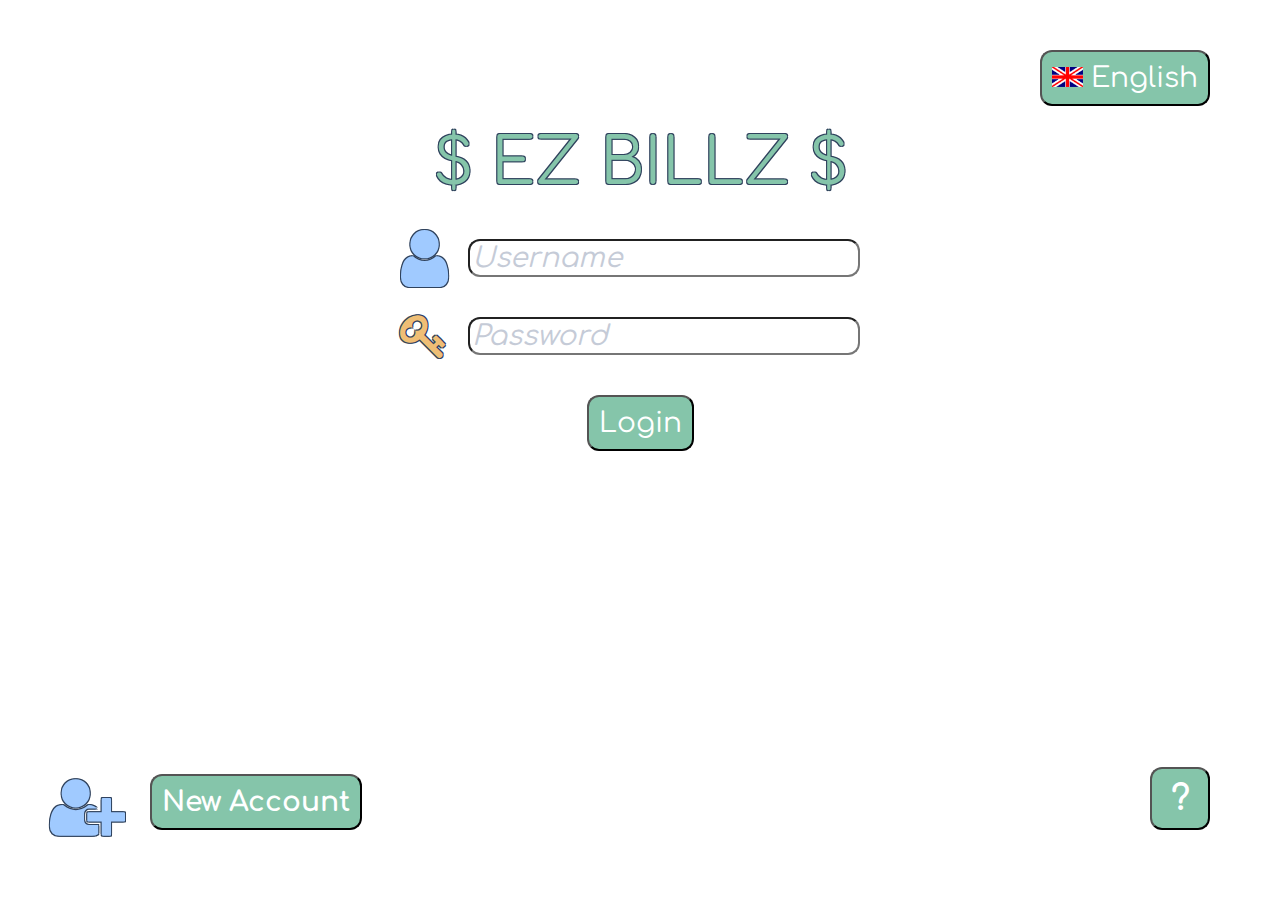
<file: login.html>
<!DOCTYPE html>
<!--Aisha will take care of dis, boiz-->

<head>
    <link href="https://fonts.googleapis.com/css2?family=Comfortaa:wght@600&display=swap" rel="stylesheet">
    <link rel="stylesheet" href="https://cdnjs.cloudflare.com/ajax/libs/font-awesome/4.7.0/css/font-awesome.min.css">
    <link href="stylesheets/loginPage.css" rel="stylesheet">
</head>

<body>

<div id="langSelect">
    <a href="index.html">
        <button><img src="images/englishFlag.png"> English</button>
    </a>
</div>

<div class="centered">
<header>$ EZ BILLZ $</header>
    <main>
        <i class="fa fa-user"></i><input placeholder="Username" type="text">
        <br>
        <i class="fa fa-key"></i><input placeholder="Password" type="text">
    </main>

    <a href="dashboard.html">
        <button id="loginButton" type="button">Login</button>
    </a>
</div>

<footer>
    <div id="newAccount">
        <i class="fa fa-user-plus"></i>
        <a href="createAccount.html">
            <button id="newAccButton">New Account</button>
        </a>
    </div>

    <div id="help">
        <button id="helpButton">?</button>
    </div>
</footer>

</body>

</html>
</file>
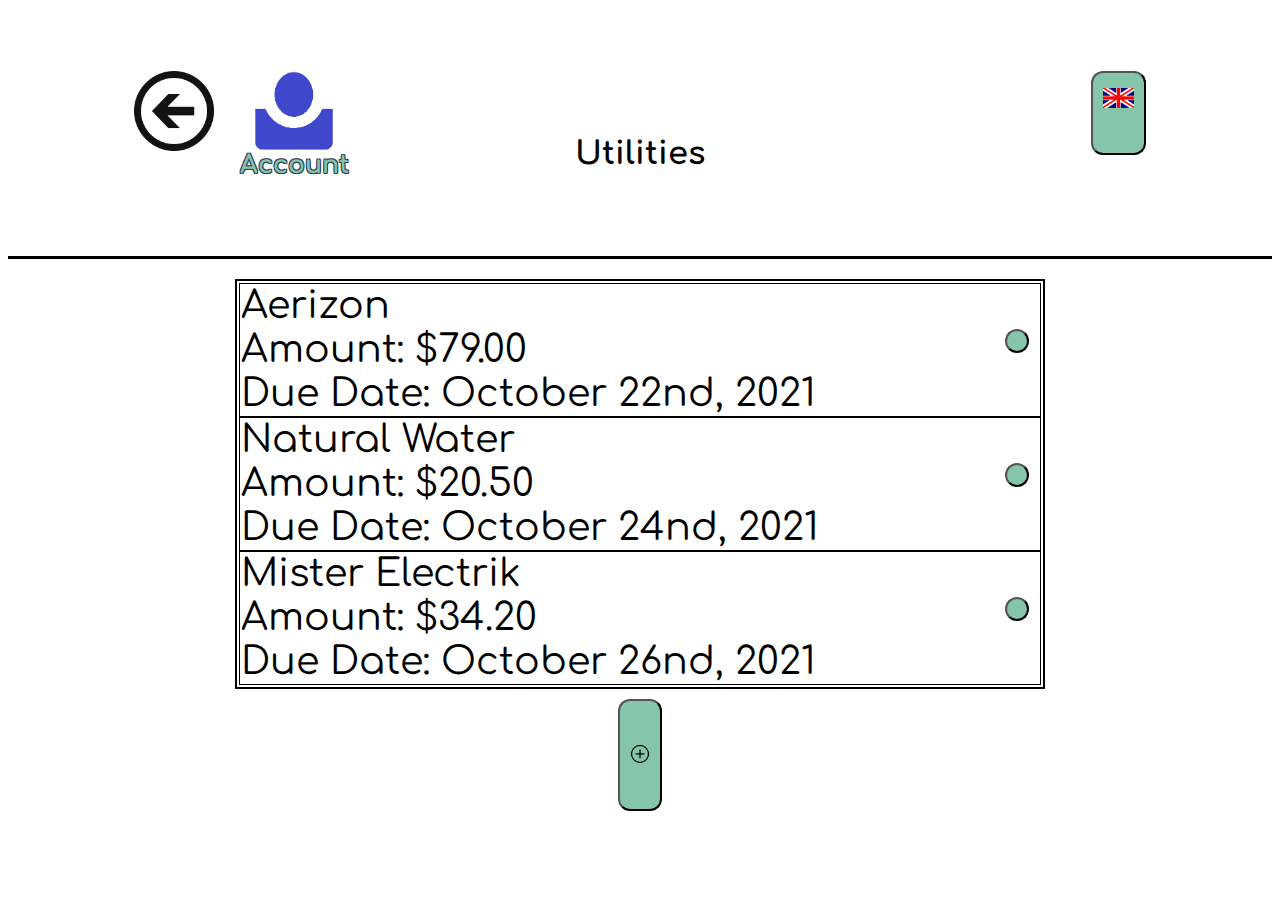
<file: utilities.html>
<!DOCTYPE html>
<html>
<head>
<meta charset="UTF-8">
<title>Utility Bills</title>

<!-- Load style sheets -->
<link rel="stylesheet" href="stylesheets/header.css">
<link rel="stylesheet" href="stylesheets/utilities.css">
<link href="https://fonts.googleapis.com/css2?family=Comfortaa:wght@600&display=swap" rel="stylesheet">
<link rel="stylesheet" href="stylesheets/layout.css">

</head>

<body>

    <header id="backAccountLanguage">

        <!-- Back button -->
        <div id="backBox">
            <a href="bills.html">
                <button id="backButton" class="imageButton"></button>
            </a>
           <label for="backButton" class="headerLabel" id="backLabel">Back</label>
        </div>

        <!-- Account Button -->
        <div id="accountBox">
            <button id="accountButton" class="imageButton"></button>
            <label for="accountButton" class="headerLabel" id="accountLabel">Account</label>
        </div>

        <!-- Language Selection -->
        <button id="languageButton" style="font-family: 'Comfortaa';" onclick="swapLang()"> 
            <img id="flag" src="images/englishFlag.png"> 
            <p id="language">English</p> 
        </button>
    </header>

    <h1>Utilities</h1>

    <div id="utilitiesDiv">
        <table id="utilitiesTable">
            <!-- Canned entry -->
            <tr id="1">
                <td>Aerizon</td>
                <td>Amount: $79.00
                        <button class="payButton" id="pay1" onclick="saveData()">Pay</button>
                    </a>
                </td>
                <td>Due Date: October 22nd, 2021</td>
            </tr>

            <tr id="2">
                <td>Natural Water</td>
                <td>Amount: $20.50
                    <button class="payButton" id="pay2" onclick="saveData()">Pay</button>
                </td>
                <td>Due Date: October 24nd, 2021</td>
            </tr>

            <tr id="3">
                <td>Mister Electrik</td>
                <td>Amount: $34.20
                    <button class="payButton" id="pay3" onclick="saveData()">Pay</button>
                </td>
                <td>Due Date: October 26nd, 2021</td>
            </tr>
        </table>

        
    </div>
    <div id="addBill">
        <a href="addBill.html">
            <button >
                <p style="float:left"><img src="images/add.png" > </p>
                <p id="createNewBill" >Create New Bill</p> 
            </button>
        </a>
    </div>

    <script>
        // document.getElementById("").innerHTML = localStorage.getItem("");
        /*
        document.getElementById("").innerHTML = localStorage.getItem("utilitiesTitle");
        document.getElementById("").innerHTML = localStorage.getItem("amountu");
        document.getElementById("").innerHTML = localStorage.getItem("due");
        */
        var addBill = localStorage.getItem("addBill")
        var sp = localStorage.getItem("serviceProvider");
        var accNum = localStorage.getItem("accNum")
        var dueDate = localStorage.getItem("Duedate")
        var total = localStorage.getItem("ammountTotal")
        console.log(dueDate,sp,accNum)
        if(addBill == 1){
            var table = document.getElementById("utilitiesTable")
            var row = table.insertRow(0);
            row.id = "0"
            var cell1 = row.insertCell(0);
            var cell2 = row.insertCell(1);
            var cell3 = row.insertCell(2);
            cell1.innerHTML = sp;
            cell2.innerHTML = "Amount: $" + total;
            var btn = document.createElement('button')
            btn.type = 'button'
            btn.className = "payButton"
            btn.innerHTML = "Pay"
            cell2.appendChild(btn)
            
            cell3.innerHTML = "Due Date: " + dueDate
            btn.onclick = function () {
                var rowId = event.target.parentNode.parentNode.id;
                //console.log(rowId)
                var table = document.getElementById("utilitiesTable")
                var row = table.rows[rowId]
                var a = row.getElementsByTagName("td")[0].innerHTML
                var b = row.getElementsByTagName("td")[1].innerText
                var c = row.getElementsByTagName("td")[2].innerHTML
                b = b.slice(8)
                c = c.slice(10)
                b = b.substr(0,b.indexOf('Pay'))
                localStorage.setItem("PayProviderName",a)
                localStorage.setItem("PayTotal",b)
                localStorage.setItem("PayDate",c)
                location.href = 'confirmPayment.html'
            }
        }

        function saveData(){
            var rowId = event.target.parentNode.parentNode.id;
            //console.log(rowId)
            var table = document.getElementById("utilitiesTable")
            var row = table.rows[rowId]
            var a = row.getElementsByTagName("td")[0].innerHTML
            var b = row.getElementsByTagName("td")[1].innerText
            var c = row.getElementsByTagName("td")[2].innerHTML
            b = b.slice(8)
            c = c.slice(10)
            b = b.substr(0,b.indexOf('Pay'))
            localStorage.setItem("PayProviderName",a)
            localStorage.setItem("PayTotal",b)
            localStorage.setItem("PayDate",c)
            location.href = 'confirmPayment.html'


        }
        
        document.getElementById("pay1").innerHTML = localStorage.getItem("pay");
        document.getElementById("pay2").innerHTML = localStorage.getItem("pay");
        document.getElementById("pay3").innerHTML = localStorage.getItem("pay");
        document.getElementById("createNewBill").innerHTML = localStorage.getItem("createNewBill");
        
        document.getElementById("language").innerHTML = localStorage.getItem("select");
        document.getElementById("backLabel").innerHTML = localStorage.getItem("back");
    
        flag = localStorage.getItem("lang");
        switch(flag) {
            case "english":
                document.getElementById("flag").src = "images/englishFlag.png";
                break;
            case "spanish":
                document.getElementById("flag").src = "images/spanishFlag.png";
                break;
            case "thai":
                document.getElementById("flag").src = "images/thaiFlag.png";
                break;
            case "russian":
                document.getElementById("flag").src = "images/russianFlag.png";
                break;
            default:
                document.getElementById("flag").src = "images/englishFlag.png";
                break;
        }
    
        function swapLang() {
            sessionStorage.setItem("prev", "utilities.html")
            window.location.href = "index.html";
        }
    
    </script>
</html>
</file>
<file: stylesheets/layout.css>
.btn, p, form, body, button, h1, u, li {
    font-family: 'Comfortaa';
}

img {
    display: inline-block;
    height: 20px;
}

header {
    font-family: 'Comfortaa';
    font-size: 25px;
    color: #85c5aa;
    text-shadow: -1px -1px 0 #2f425d, 1px -1px 0 #2F425DFF, -1px 1px 0 #2F425DFF, 1px 1px 0 #2F425DFF;
    padding-top: 120px;
    padding-bottom: 20px;
}

button {
    font-family: 'Comfortaa';
    padding: 10px;
    font-size: 28px;
    color: white;
    background: #85c5aa;
    border-radius: 12px;
    cursor: pointer;
}

button:active{
    background: #486457;
}

input[type=text] {
    font-family: 'Comfortaa';
    margin: 20px;
    font-size: 28px;
    vertical-align: middle;
    border-radius: 12px;
}


#langSelect {
    font-family: 'Comfortaa';
    position: fixed;
    top: 0px;
    right: 0;
    padding-top: 30px;
    padding-right: 50px;
}

/*Font Awesome Styling Start*/
.fa-user{
    display: inline-block;
    vertical-align: middle;
    font-size:66px;
    color: #a0caff;
    text-shadow: -1px -1px 0 #2f425d, 1px -1px 0 #2F425DFF, -1px 1px 0 #2F425DFF, 1px 1px 0 #2F425DFF;
}

.fa-user-plus {
    display: inline-block;
    vertical-align: middle;
    font-size:66px;
    color: #a0caff;
    text-shadow: -1px -1px 0 #2f425d, 1px -1px 0 #2F425DFF, -1px 1px 0 #2F425DFF, 1px 1px 0 #2F425DFF;
}

.fa-key{
    display: inline-block;
    vertical-align: middle;
    font-size:48px;
    color: #efbe75;
    text-shadow: -1px -1px 0 #2f425d, 1px -1px 0 #2F425DFF, -1px 1px 0 #2F425DFF, 1px 1px 0 #2F425DFF;
}

/*Font Awesome Styling End*/

 
/* index.html */
#world { /* Picture of Globe */
    margin: auto;
    display: table;
    height: 100px;
}
#languageSelect {
    font-family: 'Comfortaa';
    margin: auto;
    display: table;
}
#languageSelect li {
    padding-bottom: 40px;
}
#languageSelect img {
    float: left;
    height: 75px;
    border: 2px solid black;
}


/* addBill.html */
#billInfo label {
    font-size: 25px;
}
#billInfo button {
    background: darkblue;
    font-size: 25px;
}
#listOfCreditCards {
    padding-bottom: 40px;
}
#listOfCreditCards div {
    padding-bottom: 5px;
}
#addBillConfirmButtons {
    text-align: center;
    font-size: 25px;
}
#addBillConfirmButtons buttons {
    font-family: 'Comfortaa';
    text-align: center;
    font-size: 25px;
}
#addBillCancel {
    padding-left: 400px;
}
#addBillConfirm {
    padding-right: 400px;
}


/* confirmPayment.html */
#confirmButtons {
    text-align: center;
}
#confirmButtons button {
    font-family: 'Comfortaa';
    font-size: 25px;
}
#confirmPaymentsCancel {
    padding-left: 400px;
}
#confirmPaymentsConfirm {
    padding-right: 400px;
}
</file>
<file: stylesheets/header.css>
/* header */
#backAccountLanguage {
    text-align: center;
    padding-top: 5%;
    padding-left: 10%;
    padding-right: 10%;
    overflow: auto;
}

h1 {
    text-align: center;
    margin-top: -5%;
    padding-bottom: 5%;
}

#backBox, #accountBox {
    float: left;
    margin: auto;
}

#accountBox {
    padding-left: 2.5%;
}

.imageButton {
    cursor:pointer;
    background-color: transparent;
    border: none;
}

#backAccountLanguage .imageButton {
    background-size: 80px 80px;
    height: 80px;
    width: 80px;
}

#backButton {
    background-image: url("../images/backArrow.png");
}

#accountButton {
    background-image: url("../images/account.png");
}

#languageButton {
    float: right;
    font-size: 28px;
    margin: auto;
    vertical-align: middle;
}

label {
    font-weight: bold;
}

.headerLabel {
    display: block;
}

#flag {
    display: inline-block;
    height: 20px;
}
</file>
<file: stylesheets/bills.css>
/* bills.html */
#bills {
    padding-top: 5%;
    padding-left: 25%;
    padding-right: 25%;
    border-top: 3px solid black;
}

#column1 {
    float: left;
}

#column2 {
    float: right;
}

label {
    display: inline-block;
    vertical-align: middle;
}

#utilitiesBox, #entertainmentBox {
    padding-bottom: 30%;
}

#bills .imageButton {
    background-size: 200px 200px;
    height: 200px;
    width: 200px;
    font-size: 0;
}

#utilitiesButton {
    background-image: url("../images/utilities.png");
}

#medicalButton {
    background-image: url("../images/medical.png");
}

#entertainmentButton {
    background-image: url("../images/entertainment.png");
}

#allBillsButton {
    background-image: url("../images/allBills.png");
}

#utilitiesLabel {
    cursor: pointer;
}
</file>
<file: stylesheets/createAccountPage.css>
body {
    font-family: 'Comfortaa';
}

img {
    display: inline-block;
    height: 20px;
}

header {
    font-size: 64px;
    color: #85c5aa;
    text-shadow: -1px -1px 0 #2f425d, 1px -1px 0 #2F425DFF, -1px 1px 0 #2F425DFF, 1px 1px 0 #2F425DFF;
    padding-top: 120px;
    padding-bottom: 20px;
}

main{
    margin: auto;
    text-align: center;
    alignment: center;
}

.column {
    display: inline-block;
}

p {
    padding: 10px;
    font-size: 27px;
    vertical-align: middle;
    border-radius: 12px;
}

input[type=text] {
    font-family: 'Comfortaa';
    margin: 20px;
    font-size: 28px;
    vertical-align: middle;
    border-radius: 12px;
}

button {
    font-family: 'Comfortaa';
    padding: 10px;
    margin: 20px;
    font-size: 28px;
    color: white;
    background: #85c5aa;
    border-radius: 12px;
}

button:active{
    background: #486457;
}

#langSelect {
    position: fixed;
    top: 0px;
    right: 0;
    padding-top: 30px;
    padding-right: 50px;
}

#createAccButton {
    position: fixed;
    left: 50%;
    bottom: 5px;
    transform: translate(-50%, -50%);
}

#cancelButton {
    position: fixed;
    left: 6%;
    bottom: 5px;
    transform: translate(-50%, -50%);
}
</file>
<file: stylesheets/dashboard.css>
.container{
    text-align: center;
}
table {
    margin: 0 auto; /* or margin: 0 auto 0 auto */
    width: 500px;
    border-collapse:separate;
    border:solid black 1px;
    border-radius:6px;
    -moz-border-radius:6px;
}
caption{
    padding: 30px;
}
td img{
    margin: 0 auto;

}

.icon-box{
    display: inline-block;
    width:350px;
    height:300px;
    border-collapse:separate;
    border:solid black 1px;
    border-radius:6px;
    -moz-border-radius:6px;
    margin-left: 100px;
    margin-right: 100px;
    padding: 25px;
}

.icon-box img{
    width:250px;
    height:200px;
}
</file>
<file: stylesheets/loginPage.css>
body {
    font-family: 'Comfortaa';
}

img {
    display: inline-block;
    height: 20px;
}

header {
    font-size: 64px;
    color: #85c5aa;
    text-shadow: -1px -1px 0 #2f425d, 1px -1px 0 #2F425DFF, -1px 1px 0 #2F425DFF, 1px 1px 0 #2F425DFF;
    padding-top: 120px;
    padding-bottom: 20px;
}

.centered {
    margin: auto;
    text-align: center;
    alignment: center;
}

/*Font Awesome Styling Start*/
.fa-user{
    display: inline-block;
    vertical-align: middle;
    font-size:66px;
    color: #a0caff;
    text-shadow: -1px -1px 0 #2f425d, 1px -1px 0 #2F425DFF, -1px 1px 0 #2F425DFF, 1px 1px 0 #2F425DFF;
}

.fa-user-plus {
    display: inline-block;
    vertical-align: middle;
    font-size:66px;
    color: #a0caff;
    text-shadow: -1px -1px 0 #2f425d, 1px -1px 0 #2F425DFF, -1px 1px 0 #2F425DFF, 1px 1px 0 #2F425DFF;
}

.fa-key{
    display: inline-block;
    vertical-align: middle;
    font-size:48px;
    color: #efbe75;
    text-shadow: -1px -1px 0 #2f425d, 1px -1px 0 #2F425DFF, -1px 1px 0 #2F425DFF, 1px 1px 0 #2F425DFF;
}

/*Font Awesome Styling End*/

input[type=text] {
    font-family: 'Comfortaa';
    margin: 20px;
    font-size: 28px;
    display: inline-block;
    vertical-align: middle;
    border-radius: 12px;
}

::placeholder{
    font-family: 'Comfortaa';
    font-style: italic;
    color: #c5cbd7;
}

button {
    font-family: 'Comfortaa';
    padding: 10px;
    margin: 20px;
    font-size: 28px;
    color: white;
    background: #85c5aa;
    border-radius: 12px;
}

button:active{
    background: #486457;
}

#helpButton {
    font-size: 35px;
    font-weight: bolder;
    padding: 10px;
    width: 60px;
}

#newAccButton  {
    padding: 10px;
    font-weight: bolder;
}

#langSelect {
    position: fixed;
    top: 0px;
    right: 0;
    padding-top: 30px;
    padding-right: 50px;
}

#newAccount {
    position: absolute;
    bottom: 0px;
    left: 0;
    padding: 50px;
}

#help {
    position: absolute;
    bottom: 0px;
    right: 0;
    padding: 50px;
}
</file>
<file: stylesheets/utilities.css>
/* utilities.html */
#utilitiesDiv {
    margin: 0 auto;
    border-top: 3px solid black;
    overflow-y: scroll;
}

table {
    font-size: 38px;
    margin: 0 auto;
    margin-top: 20px;
    border: 2px solid black;
    overflow-y: scroll;
}

tr {
    margin: 0;
    padding: 0;
    display: block;
    width: 800px;
    border: 1px solid black;
}

td {
    display: block;
}

.payButton {
    float: right;
    margin-right: 10px;
}

p {
    height: auto;
    font-size: 28px;
}

#addBill {
    margin: 0 auto;
    margin-top: 10px;
    display: block;
    font-size: 28px;
    text-align: center;
}

img {
    height: 20px;
}
</file>
